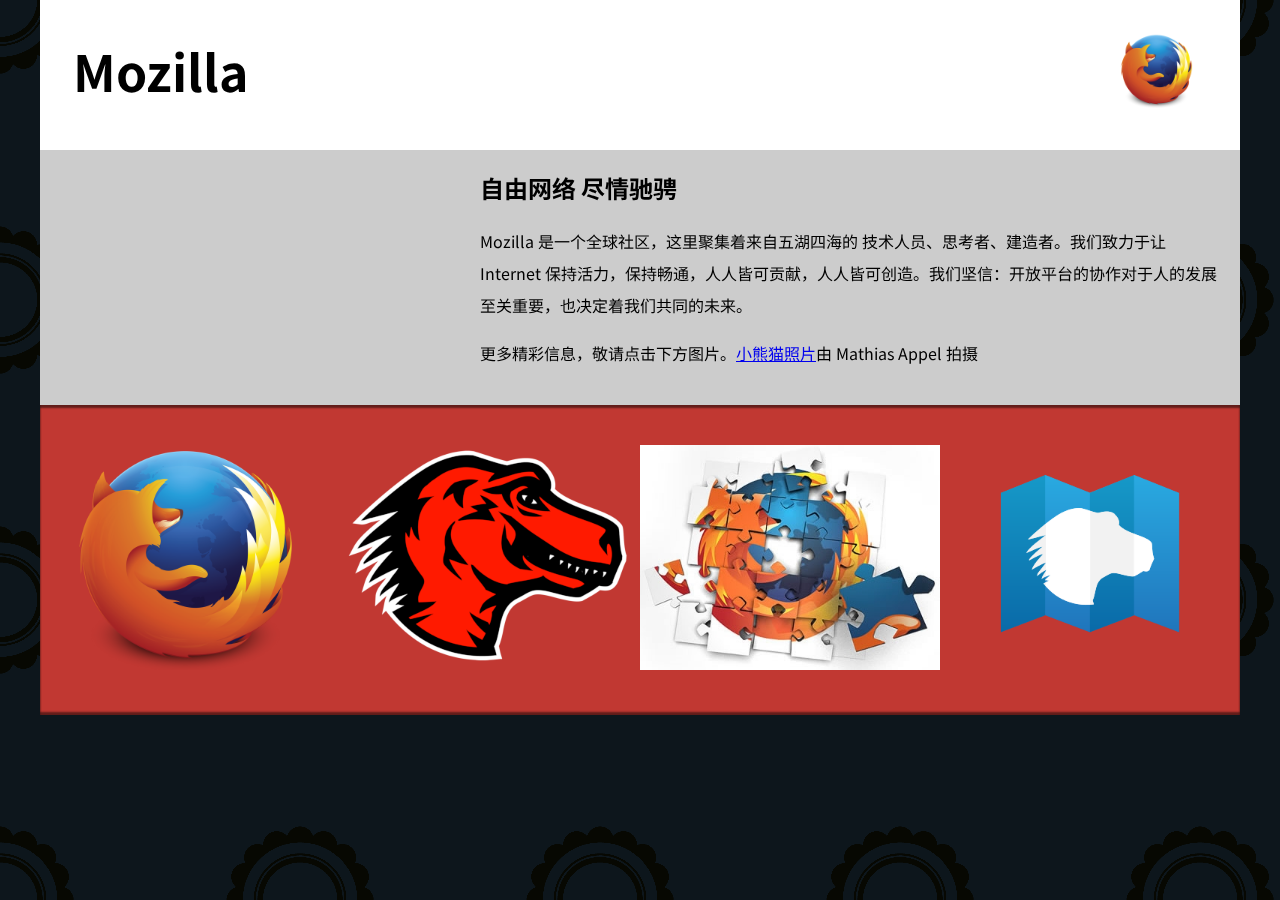
<file: mdn-splash-page-start/index.html>
<!DOCTYPE html>
<html>

<head>
  <meta charset="utf-8">
  <meta name="viewport" content="width=device-width">
  <title>Mozilla 宣传主页</title>
  <link href="https://fonts.googleapis.com/css?family=Noto+Sans+SC:400,700" rel="stylesheet">
  <link href="style.css" rel="stylesheet">
</head>

<body>
  <header>
    <h1>Mozilla</h1>
    <!-- 插入 <img> 元素，链接至较小的 Firefox 标志。 -->
    <img src="firefox-logo-120.png" alt="Firefox logo with 120 pixels">

  </header>

  <main>
    <article>
      <!-- 插入来自 Bilibili 的 <iframe> 元素 -->
      <iframe src="//player.bilibili.com/player.html?aid=3303261&bvid=BV1rs411d7hC&cid=5221343&page=2" width="400"
        scrolling="no" border="0" frameborder="no" framespacing="0" allowfullscreen="true">
      </iframe>


      <h2>自由网络 尽情驰骋</h2>

      <p>Mozilla 是一个全球社区，这里聚集着来自五湖四海的 技术人员、思考者、建造者。我们致力于让 Internet
        保持活力，保持畅通，人人皆可贡献，人人皆可创造。我们坚信：开放平台的协作对于人的发展至关重要，也决定着我们共同的未来。</p>

      <p>更多精彩信息，敬请点击下方图片。<a href="https://www.flickr.com/photos/mathiasappel/21675551065/">小熊猫照片</a>由 Mathias Appel 拍摄
      </p>
    </article>

    <div class="further-info">
      <!-- 插入包含 srcsets 和 sizes 属性的图像 -->
      <a href="https://www.mozilla.org/zh-CN/firefox/new/">
        <img srcset="firefox-logo-120.png 120w,
                     firefox-logo-400.png 400w" sizes="(max-width: 480) 120px, 
                      400px" src="firefox-logo-400.png" alt="A firefox log: a fox with orange skin">
      </a>
      <a href="https://www.mozilla.org/">
        <img srcset="mozilla-dinosaur-head-120.png 120w,
                     mozilla-dinosaur-head-400.png" sizes="(max-width: 480) 120px,
                      400px" src="mozilla-dinosaur-head-400.png" alt="Mozila logo: a dinosaur head">
      </a>
      <a href="https://addons.mozilla.org/">
        <img srcset="firefox-addons-120.png 120w,
                     firefox-addons-400.png 400w" sizes="(max-width: 480) 120px, 
                      400px" src="firefox-addons-400.png" alt="Firefox addons">
      </a>
      <a href="https://developer.mozilla.org/zh-CN/">
        <img srcset="mdn-120.png 120w,
                     mdn-400.png 400w" sizes="(max-width: 480) 120px, 
                      400px" src="mdn-400.png" alt="MDN logo">
      </a>
      <div class="clearfix"></div>
    </div>

    <div class="red-panda">
      <!-- 插入照片元素 -->

    </div>

  </main>
</body>

</html>
</file>
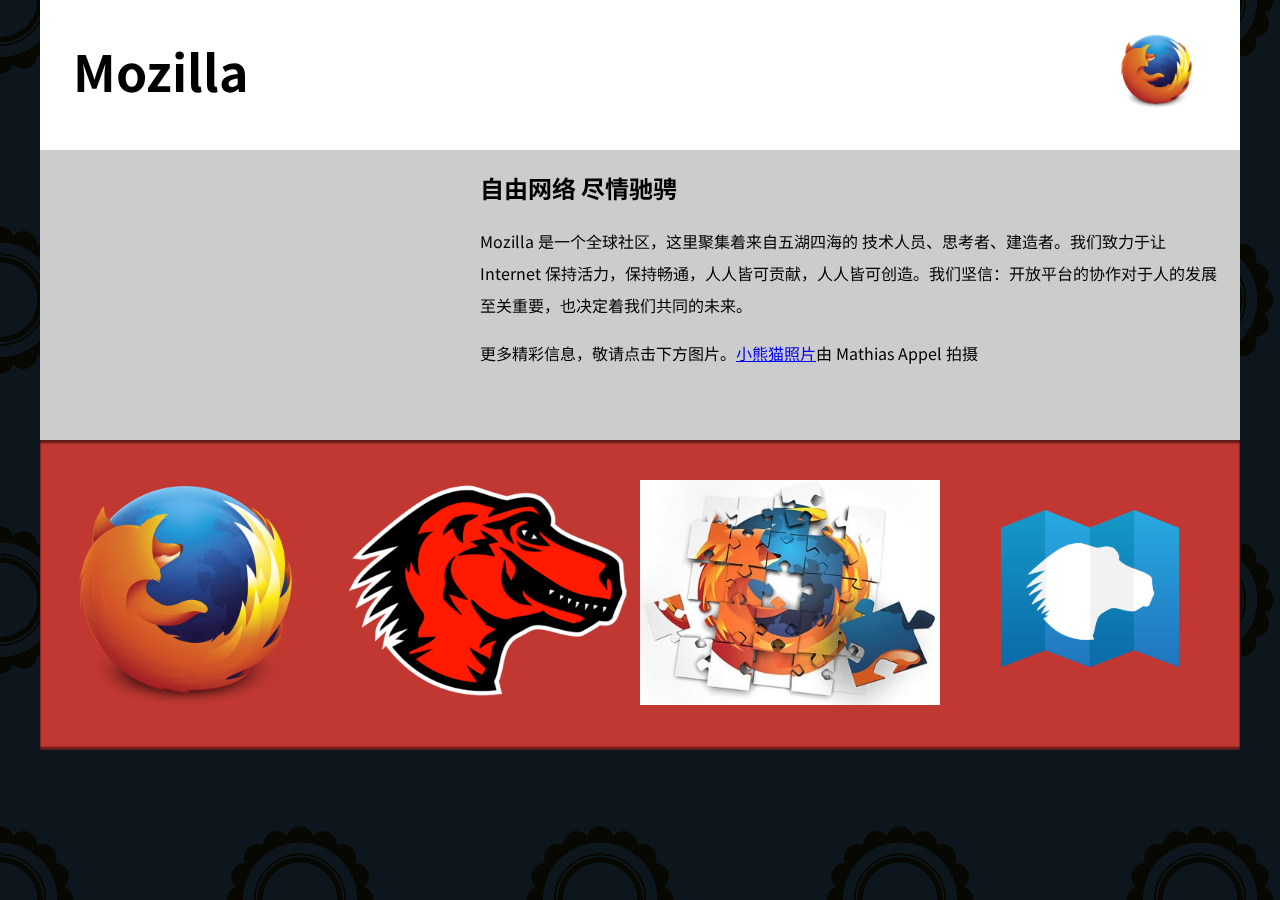
<file: mdn-splash-page/index.html>
<!DOCTYPE html>
<html>

<head>
  <meta charset="utf-8">
  <meta name="viewport" content="width=device-width">
  <title>Mozilla 宣传主页</title>
  <link href="https://fonts.googleapis.com/css?family=Noto+Sans+SC:400,700" rel="stylesheet">
  <link href="style.css" rel="stylesheet">
</head>

<body>
  <header>
    <h1>Mozilla</h1>
    <!-- 插入 <img> 元素，链接至较小的 Firefox 标志。 -->
    <img src="firefox-logo-120.png" alt="Firefox logo with 120 pixels">

  </header>

  <main>
    <article>
      <!-- 插入来自 Bilibili 的 <iframe> 元素 -->
      <iframe width="400" height="250" src="https://www.youtube.com/embed/qTZJLJ3Gm6Q" title="YouTube video player"
        frameborder="0" allow="accelerometer; autoplay; clipboard-write; encrypted-media; gyroscope; picture-in-picture"
        allowfullscreen></iframe>


      <h2>自由网络 尽情驰骋</h2>

      <p>Mozilla 是一个全球社区，这里聚集着来自五湖四海的 技术人员、思考者、建造者。我们致力于让 Internet
        保持活力，保持畅通，人人皆可贡献，人人皆可创造。我们坚信：开放平台的协作对于人的发展至关重要，也决定着我们共同的未来。</p>

      <p>更多精彩信息，敬请点击下方图片。<a href="https://www.flickr.com/photos/mathiasappel/21675551065/">小熊猫照片</a>由 Mathias Appel 拍摄
      </p>
    </article>

    <div class="further-info">
      <!-- 插入包含 srcsets 和 sizes 属性的图像 -->
      <a href="https://www.mozilla.org/zh-CN/firefox/new/">
        <img srcset="firefox-logo-120.png 120w,
                     firefox-logo-400.png 400w" sizes="(max-width: 480) 120px, 
                      400px" src="firefox-logo-400.png" alt="A firefox log: a fox with orange skin">
      </a>
      <a href="https://www.mozilla.org/">
        <img srcset="mozilla-dinosaur-head-120.png 120w,
                     mozilla-dinosaur-head-400.png" sizes="(max-width: 480) 120px,
                      400px" src="mozilla-dinosaur-head-400.png" alt="Mozila logo: a dinosaur head">
      </a>
      <a href="https://addons.mozilla.org/">
        <img srcset="firefox-addons-120.png 120w,
                     firefox-addons-400.png 400w" sizes="(max-width: 480) 120px, 
                      400px" src="firefox-addons-400.png" alt="Firefox addons">
      </a>
      <a href="https://developer.mozilla.org/zh-CN/">
        <img srcset="mdn-120.png 120w,
                     mdn-400.png 400w" sizes="(max-width: 480) 120px, 
                      400px" src="mdn-400.png" alt="MDN logo">
      </a>
      <div class="clearfix"></div>
    </div>

    <div class="red-panda">
      <!-- 插入照片元素 -->

    </div>

  </main>
</body>

</html>
</file>
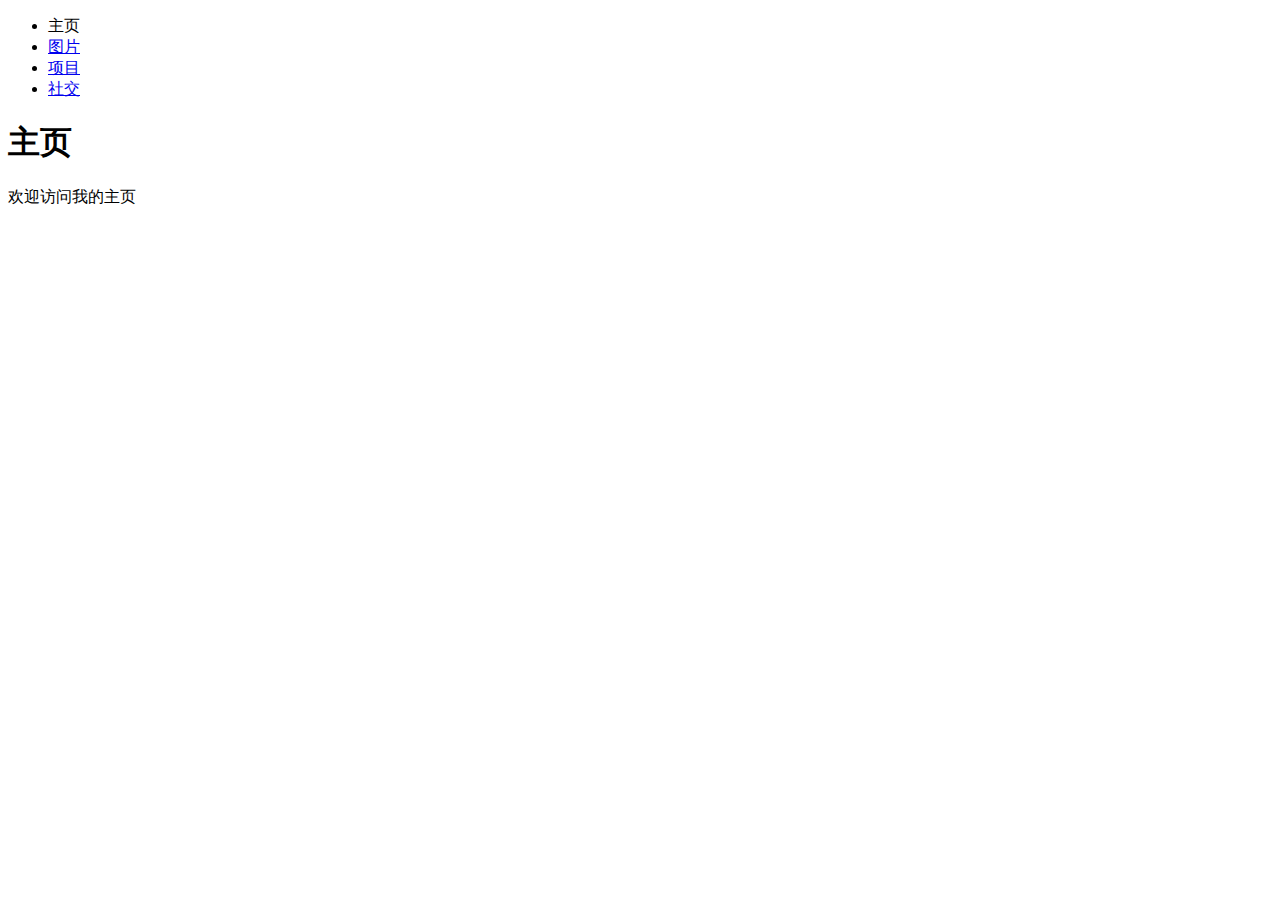
<file: navigation-menu-start/index.html>
<!DOCTYPE html>
<html>

<head>
  <meta charset="utf-8">
  <title>主页</title>
</head>

<body>
  <!-- 将导航栏置于此处 -->

  <ul>
    <li>主页</li>
    <li><a href="pictures.html">图片</a></li>
    <li><a href="projects.html">项目</a></li>
    <li><a href="social.html">社交</a></li>
  </ul>

  <h1>主页</h1>

  <p>欢迎访问我的主页</p>
</body>

</html>
</file>
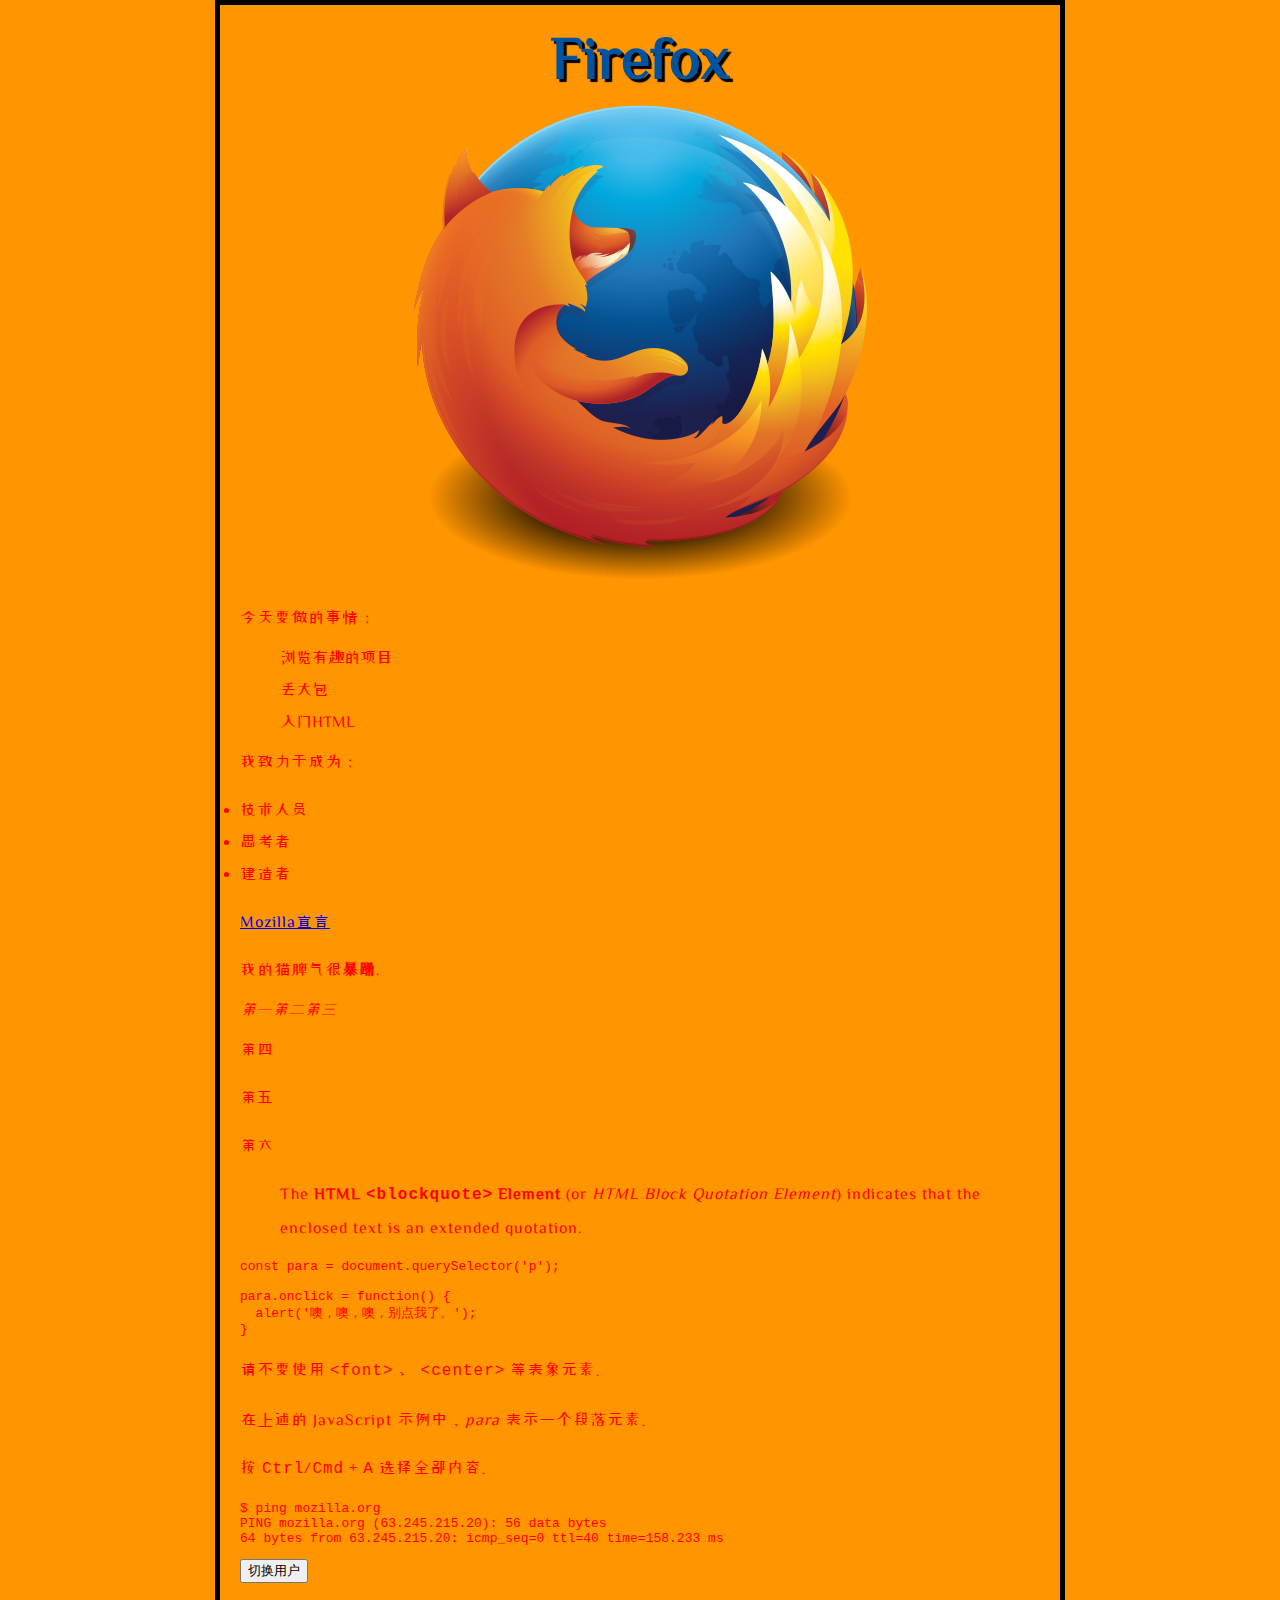
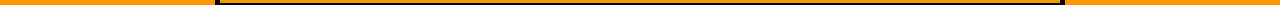
<file: test-site/index.html>
<!DOCTYPE html>
<html>

<head>
	<meta charset="utf-8">
	<title>我的测试页面</title>
	<link href="styles/style.css" rel="stylesheet">
	<link href="https://fonts.googleapis.com/css2?family=ZCOOL+XiaoWei&display=swap" rel="stylesheet" type="text/css">
</head>

<body>
	<h1>Firefox</h1>
	<img src="images/Firefox-2013.png" alt="Firefox 标志：一只盘旋在地球上的火狐">
	<p>今天要做的事情：</p>
	<ul>浏览有趣的项目</ul>
	<ul>丢大包</ul>
	<ul>入门HTML</ul>

	<p>我致力于成为：</p>
	<li>技术人员</li>
	<li>思考者</li>
	<li>建造者</li>

	<p><a href="https://www.mozilla.org/zh-CN/about/manifesto/">Mozilla宣言</a></p>

	<p>我的猫脾气很<strong>暴躁</strong>.</p>

	<em>第一</em><em>第二</em><em>第三</em>

	<p>第四</p>
	<p>第五</p>
	<p>第六</p>

	<blockquote cite="https://developer.mozilla.org/en-US/docs/Web/HTML/Element/blockquote">
		<p>The <strong>HTML <code>&lt;blockquote&gt;</code> Element</strong> (or <em>HTML Block
				Quotation Element</em>) indicates that the enclosed text is an extended quotation.</p>
	</blockquote>

	<pre><code>const para = document.querySelector('p');

para.onclick = function() {
  alert('噢，噢，噢，别点我了。');
}</code></pre>

	<p>请不要使用 <code>&lt;font&gt;</code> 、 <code>&lt;center&gt;</code> 等表象元素。</p>

	<p>在上述的 JavaScript 示例中，<var>para</var> 表示一个段落元素。</p>


	<p>按 <kbd>Ctrl</kbd>/<kbd>Cmd</kbd> + <kbd>A</kbd> 选择全部内容。</p>

	<pre>$ <kbd>ping mozilla.org</kbd>
<samp>PING mozilla.org (63.245.215.20): 56 data bytes
64 bytes from 63.245.215.20: icmp_seq=0 ttl=40 time=158.233 ms</samp></pre>

	<button>切换用户</button>

	<script src="scripts/main.js" defer></script>
</body>

</html>
</file>
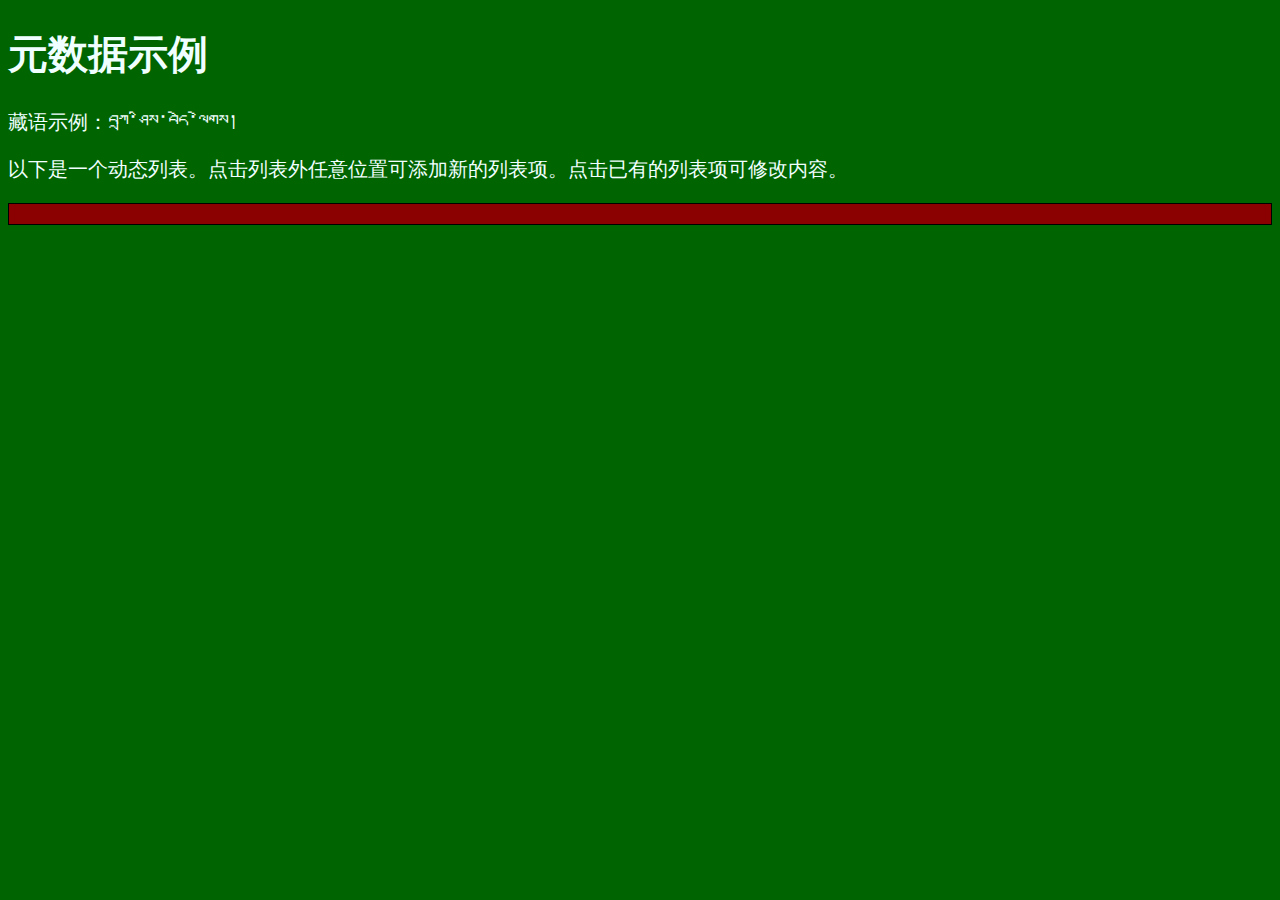
<file: meta-example/meta-example.html>
<!DOCTYPE html>
<html lang="zh-Hans">
  <head>
    <meta charset="utf-8">
    <title>元数据示例</title>
    
    <meta name="author" content="Chris Mills">
    <meta name="description" content="本示例页面展示网页元数据的用法。">

    <meta property="og:image" content="https://developer.cdn.mozilla.net/static/img/opengraph-logo.dc4e08e2f6af.png">
    <meta property="og:description" content="本示例页面展示网页元数据的用法。">
    <meta property="og:title" content="MDN页面 - HTML &lt;head&gt; 元素中的元数据">

    <link rel="Shortcut Icon" href="favicon.ico" type="image/x-icon">
    <link rel="stylesheet" href="style.css">
  </head>
  <body>
    <h1>元数据示例</h1>

    <p>藏语示例：བཀྲ་ཤིས་བདེ་ལེགས།</p>
    <script src="script.js"></script>
  </body>
</html>
</file>
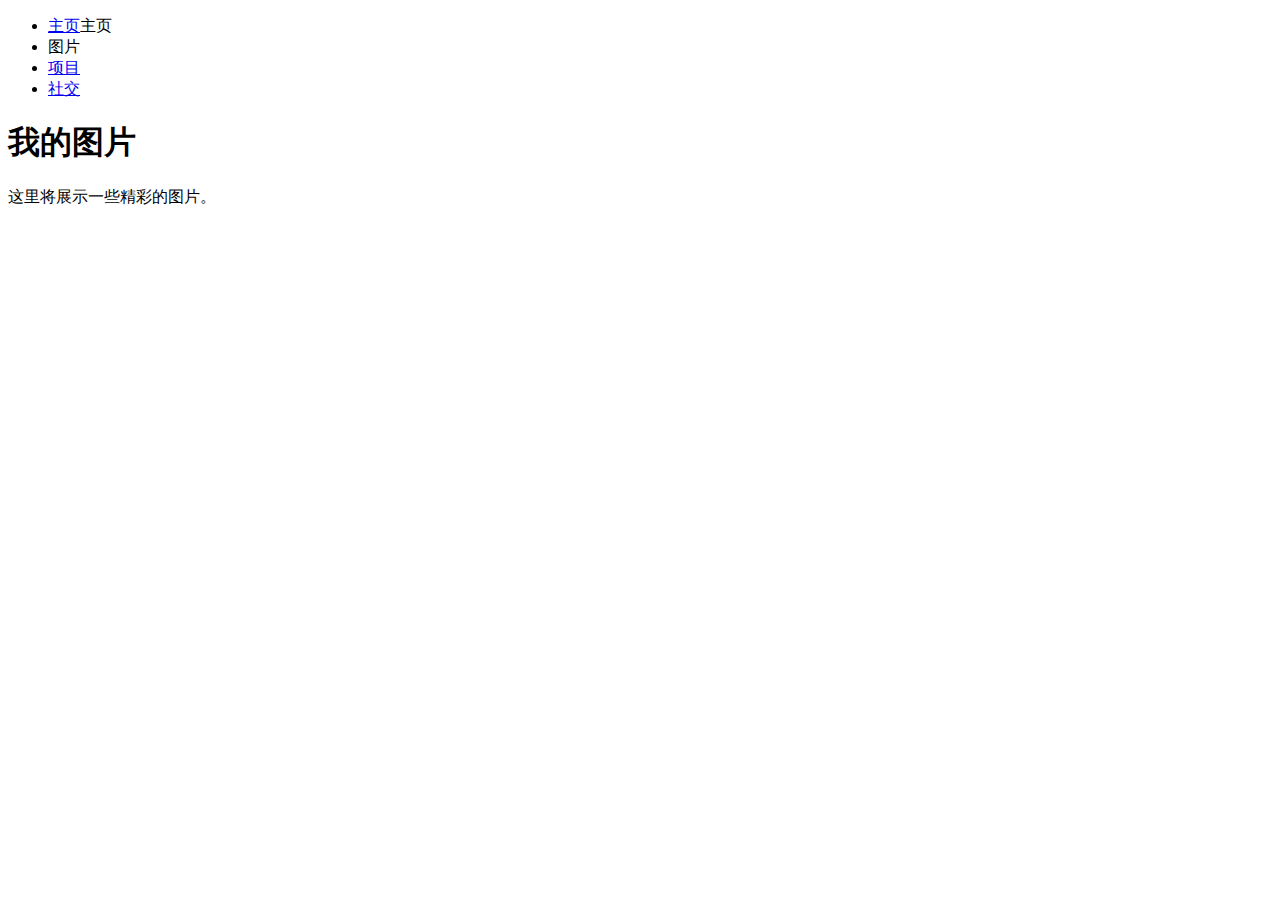
<file: navigation-menu-start/pictures.html>
<!DOCTYPE html>
<html>

<head>
  <meta charset="utf-8">
  <title>图片</title>
</head>

<body>
  <!-- 将导航栏置于此处 -->
  <ul>
    <li><a href="index.html">主页</a>主页</li>
    <li>图片</li>
    <li><a href="projects.html">项目</a></li>
    <li><a href="social.html">社交</a></li>
  </ul>

  <h1>我的图片</h1>

  <p>这里将展示一些精彩的图片。</p>
</body>

</html>
</file>
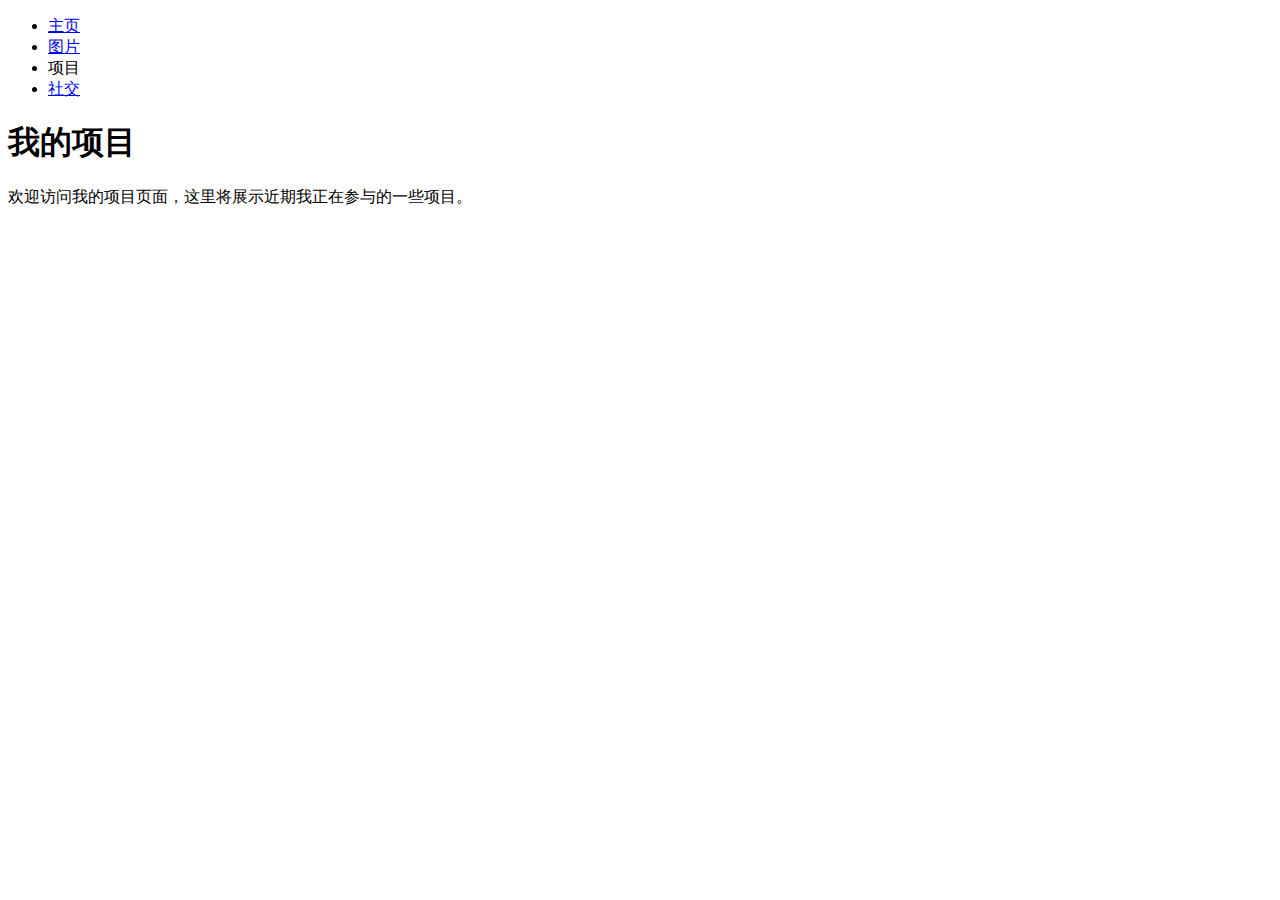
<file: navigation-menu-start/projects.html>
<!DOCTYPE html>
<html>

<head>
  <meta charset="utf-8">
  <title>项目</title>
</head>

<body>
  <!-- 将导航栏置于此处 -->
  <ul>
    <li><a href="index.html">主页</a></li>
    <li><a href="pictures.html">图片</a></li>
    <li>项目</li>
    <li><a href="social.html">社交</a></li>
  </ul>

  <h1>我的项目</h1>

  <p>欢迎访问我的项目页面，这里将展示近期我正在参与的一些项目。</p>
</body>

</html>
</file>
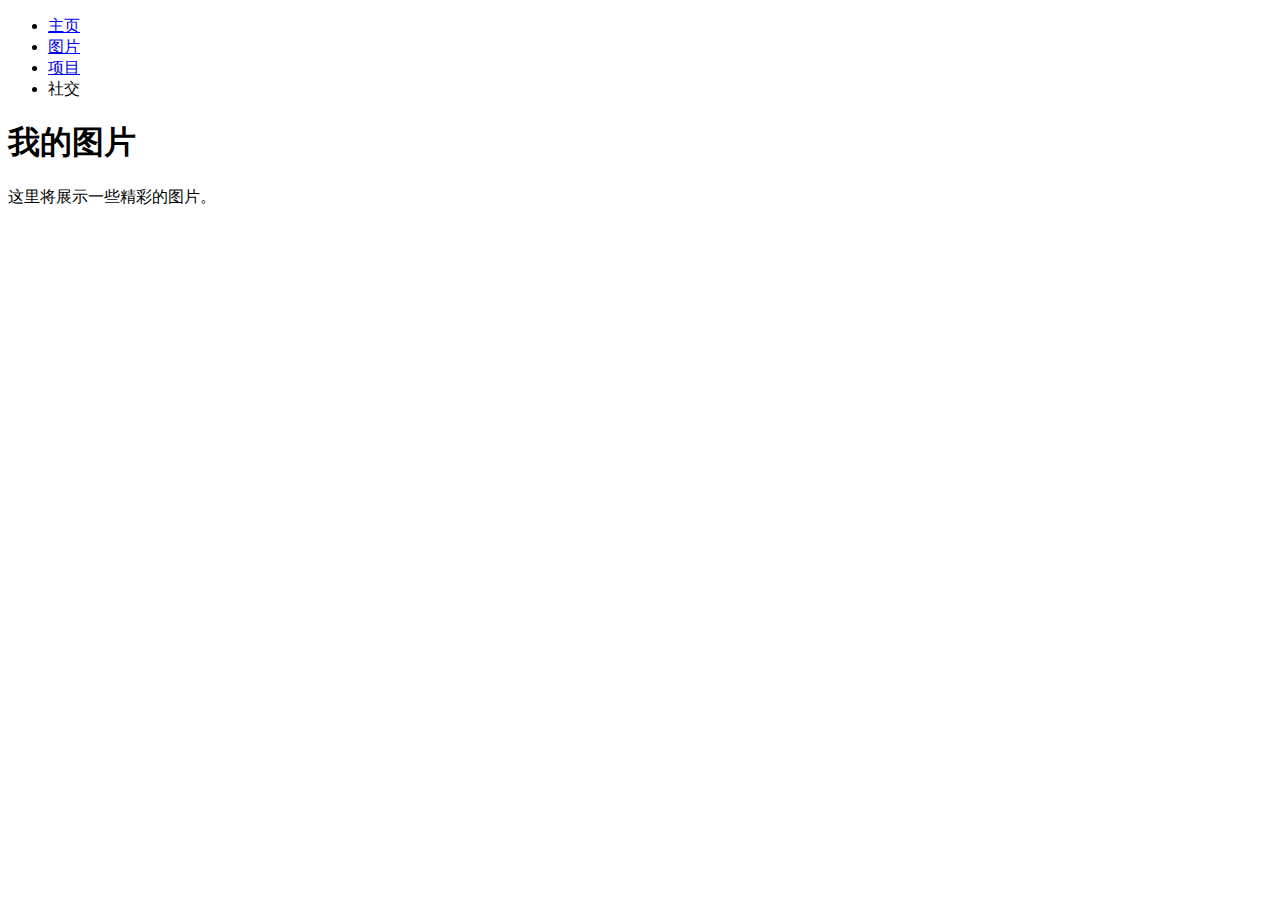
<file: navigation-menu-start/social.html>
<!DOCTYPE html>
<html>

<head>
  <meta charset="utf-8">
  <title>图片</title>
</head>

<body>
  <!-- 将导航栏置于此处 -->
  <ul>
    <li><a href="index.html">主页</a></li>
    <li><a href="pictures.html">图片</a></li>
    <li><a href="projects.html">项目</a></li>
    <li>社交</li>
  </ul>

  <h1>我的图片</h1>

  <p>这里将展示一些精彩的图片。</p>
</body>

</html>
</file>
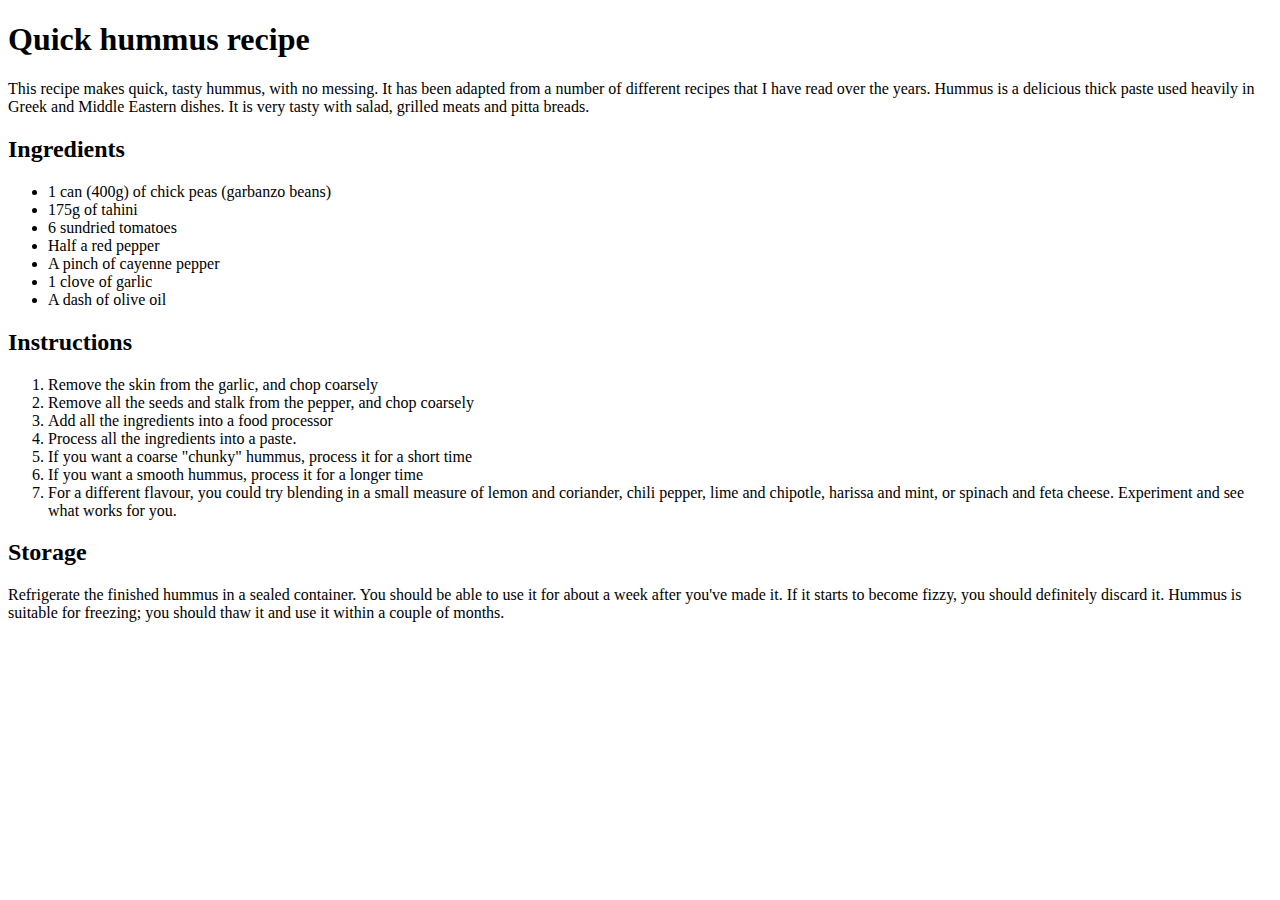
<file: text-start/text-start.html>
<!DOCTYPE html>
<html>
  <head>
    <meta charset="utf-8">
    <title>Quick hummus recipe</title>
  </head>
  <body>
      <h1>Quick hummus recipe</h1>

      <p>This recipe makes quick, tasty hummus, with no messing. It has been adapted from a number of different recipes that I have read over the years.

      Hummus is a delicious thick paste used heavily in Greek and Middle Eastern dishes. It is very tasty with salad, grilled meats and pitta breads.</p>

      <h2>Ingredients</h2>

      <ul>
          <li>1 can (400g) of chick peas (garbanzo beans)</li>
          <li>175g of tahini</li>
          <li>6 sundried tomatoes</li>
          <li>Half a red pepper</li>
          <li>A pinch of cayenne pepper</li>
          <li>1 clove of garlic</li>
          <li>A dash of olive oil</li>
      </ul>

      <h2>Instructions</h2>

      <ol>
          <li>Remove the skin from the garlic, and chop coarsely</li>
          <li>Remove all the seeds and stalk from the pepper, and chop coarsely</li>
          <li>Add all the ingredients into a food processor</li>
          <li>Process all the ingredients into a paste.</li>
          <li>If you want a coarse "chunky" hummus, process it for a short time</li>
          <li>If you want a smooth hummus, process it for a longer time</li>
          <li>For a different flavour, you could try blending in a small measure of lemon and coriander, chili pepper, lime and chipotle, harissa and mint, or spinach and feta cheese. Experiment and see what works for you.</li>
      </ol>

      <h2>Storage</h2>

      <p>Refrigerate the finished hummus in a sealed container. You should be able to use it for about a week after you've made it. If it starts to become fizzy, you should definitely discard it.

      Hummus is suitable for freezing; you should thaw it and use it within a couple of months.</p>


  </body>
</html>
</file>
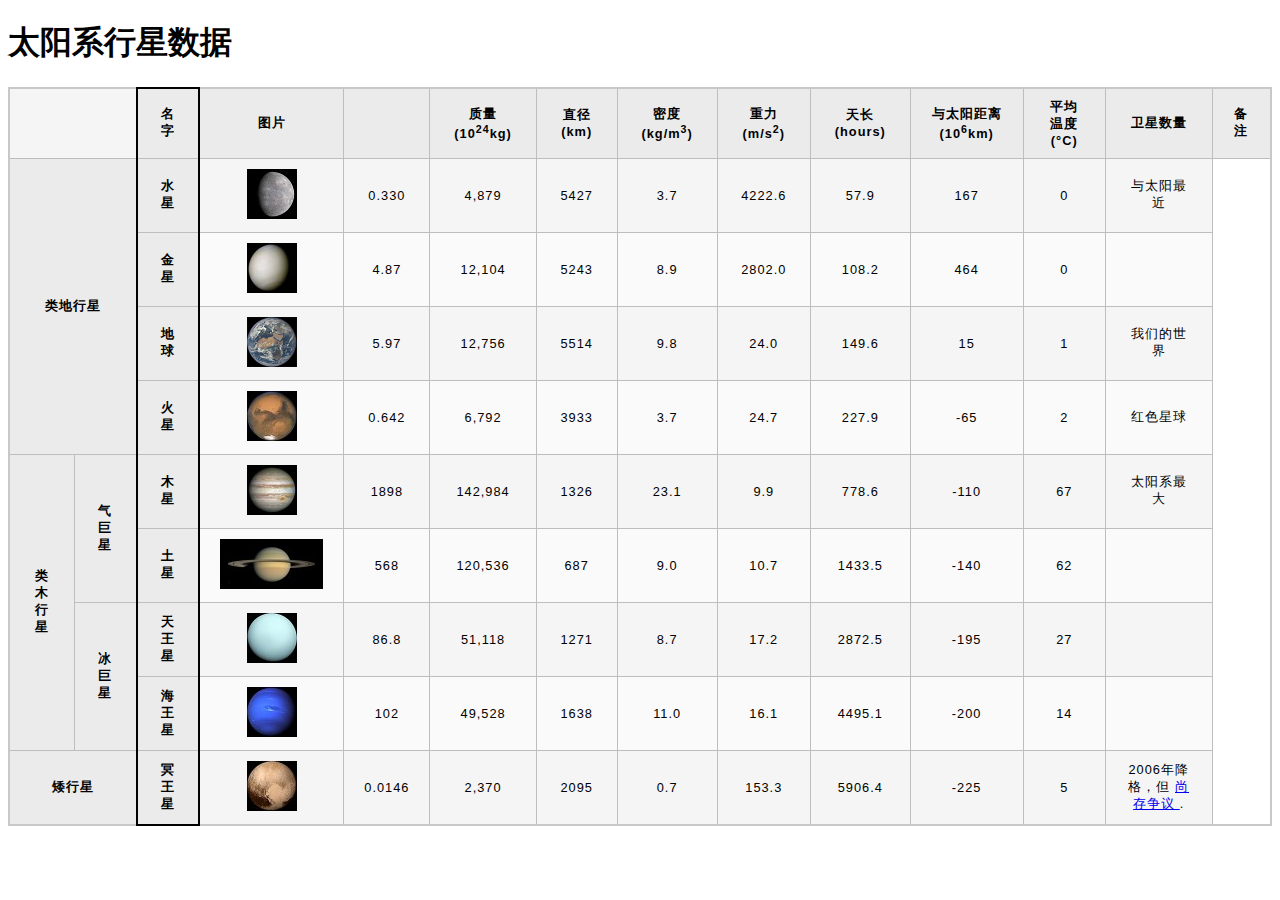
<file: tables/assessment/blank-template.html>
<!DOCTYPE html>
<html>

<head>
  <meta charset="utf-8">
  <title>太阳系行星数据</title>
  <link href="minimal-table.css" rel="stylesheet">
</head>

<body>
  <h1>太阳系行星数据</h1>

  <table>
    <colgroups>
      <col span="2">
      <col style="border:2px solid #020202">
      <col span="10">
    </colgroups>

    <thead>
      <tr>
        <td colspan="2">&nbsp;</td>
        <th scope=col>名字</th>
        <th scope=col>图片
        <th>
        <th scope=col> 质量 (10<sup>24</sup>kg) </th>
        <th scope=col> 直径 (km) </th>
        <th scope=col> 密度 (kg/m<sup>3</sup>) </th>
        <th scope=col> 重力 (m/s<sup>2</sup>) </th>
        <th scope=col> 天长 (hours) </th>
        <th scope=col> 与太阳距离 (10<sup>6</sup>km) </th>
        <th scope=col> 平均温度 (°C) </th>
        <th scope=col> 卫星数量 </th>
        <th scope=col> 备注 </th>
      </tr>
    </thead>

    <tbody>
      <tr>
        <th scope="rowgroup" colspan="2" rowspan="4">类地行星</th>
        <th scope="row">水星</th>
        <td><img src="images/mercury.jpg"></td>
        <td>0.330</td>
        <td>4,879</td>
        <td>5427</td>
        <td>3.7</td>
        <td>4222.6</td>
        <td>57.9</td>
        <td>167</td>
        <td>0</td>
        <td>与太阳最近</td>
      </tr>
      <tr>
        <th scope="row">金星</th>
        <td><img src="images/venus.jpg"></td>
        <td>4.87</td>
        <td>12,104</td>
        <td>5243</td>
        <td>8.9</td>
        <td>2802.0</td>
        <td>108.2</td>
        <td>464 </td>
        <td>0</td>
        <td></td>
      </tr>
      <tr>
        <th scope="row">地球</th>
        <td><img src="images/earth.png"></td>
        <td>5.97</td>
        <td>12,756</td>
        <td>5514</td>
        <td>9.8</td>
        <td>24.0</td>
        <td>149.6</td>
        <td>15</td>
        <td>1</td>
        <td>我们的世界</td>
      </tr>
      <tr>
        <th scope="row">火星</th>
        <td><img src="images/mars.jpg"></td>
        <td>0.642</td>
        <td>6,792</td>
        <td>3933</td>
        <td>3.7</td>
        <td>24.7</td>
        <td>227.9</td>
        <td>-65</td>
        <td>2</td>
        <td>红色星球</td>
      </tr>
      <tr>
        <th scope="rowgroup" rowspan="4">类木行星</th>
        <th scope="rowgroup" rowspan="2">气巨星</th>
        <th scope="row">木星</th>
        <td><img src="images/jupiter.jpg"></td>
        <td>1898</td>
        <td>142,984</td>
        <td>1326</td>
        <td>23.1</td>
        <td>9.9</td>
        <td>778.6</td>
        <td>-110</td>
        <td>67</td>
        <td>太阳系最大</td>
      </tr>
      <tr>
        <th scope="row">土星</th>
        <td><img src="images/saturn.jpg"></td>
        <td>568</td>
        <td>120,536</td>
        <td>687</td>
        <td>9.0</td>
        <td>10.7</td>
        <td>1433.5</td>
        <td>-140</td>
        <td>62</td>
        <td></td>
      </tr>
      <tr>
        <th scope="rowgroup" rowspan="2">冰巨星</th>
        <th scope="row">天王星</th>
        <td><img src="images/uranus.jpg"></td>
        <td>86.8</td>
        <td>51,118</td>
        <td>1271</td>
        <td>8.7</td>
        <td>17.2</td>
        <td>2872.5</td>
        <td>-195</td>
        <td>27</td>
        <td></td>
      </tr>
      <tr>
        <th scope="row">海王星</th>
        <td><img src="images/neptune.jpg"></td>
        <td>102</td>
        <td>49,528</td>
        <td>1638</td>
        <td>11.0</td>
        <td>16.1</td>
        <td>4495.1</td>
        <td>-200</td>
        <td>14</td>
        <td></td>
      </tr>
      <tr>
        <th scope="rowgroup" colspan="2">矮行星</th>
        <th scope="row">冥王星</th>
        <td><img src="images/pluto.jpg"></td>
        <td>0.0146</td>
        <td>2,370</td>
        <td>2095</td>
        <td>0.7</td>
        <td>153.3</td>
        <td>5906.4</td>
        <td>-225</td>
        <td>5</td>
        <td>2006年降格，但 <a href=" http://www.usatoday.com/story/tech/2014/10/02/pluto-planet-solar-system/16578959/">尚存争议
          </a>. </td>
      </tr>
    </tbody>
  </table>
</body>

</html>
</file>
<file: mdn-splash-page-start/style.css>
/* header、body 设置 */
html {
  font-family: 'Noto Sans SC', sans-serif;
  background: url(images/pattern.png);
}
body {
  width: 100%;
  max-width: 1200px;
  margin: 0 auto;
  background-color: white;
  position: relative;
}

/* 标题样式 */
header {
  height: 150px;
}
header img {
  width: 100px;
  position: absolute;
  right: 32.5px;
  top: 32.5px;
}
h1 {
  font-size: 50px;
  line-height: 140px;
  margin: 0 0 0 32.5px;
}

/* 主体区段和视频样式 */
main {
  background: #ccc;
}
article {
  padding: 20px;
}
h2 {
  margin-top: 0;
}
p {
  line-height: 2;
}
iframe {
  float: left;
  margin: 0 20px 20px 0;

  max-width: 100%;
}

/* 更多信息链接 */
.further-info {
  clear: left;
  padding: 40px 0;
  background: #c13832;
  box-shadow: inset 0 3px 2px rgba(0,0,0,0.5),
              inset 0 -3px 2px rgba(0,0,0,0.5);
}
.further-info a {
  width: 25%;
  display: block;
  float: left;
}
.further-info img {
  max-width: 100%;
}
.clearfix {
  clear: both;
}

/* 小熊猫图片 */
.red-panda img {
  display: block;
  max-width: 100%;
}
</file>
<file: mdn-splash-page/style.css>
/* header、body 设置 */
html {
  font-family: 'Noto Sans SC', sans-serif;
  background: url(images/pattern.png);
}
body {
  width: 100%;
  max-width: 1200px;
  margin: 0 auto;
  background-color: white;
  position: relative;
}

/* 标题样式 */
header {
  height: 150px;
}
header img {
  width: 100px;
  position: absolute;
  right: 32.5px;
  top: 32.5px;
}
h1 {
  font-size: 50px;
  line-height: 140px;
  margin: 0 0 0 32.5px;
}

/* 主体区段和视频样式 */
main {
  background: #ccc;
}
article {
  padding: 20px;
}
h2 {
  margin-top: 0;
}
p {
  line-height: 2;
}
iframe {
  float: left;
  margin: 0 20px 20px 0;

  max-width: 100%;
}

/* 更多信息链接 */
.further-info {
  clear: left;
  padding: 40px 0;
  background: #c13832;
  box-shadow: inset 0 3px 2px rgba(0,0,0,0.5),
              inset 0 -3px 2px rgba(0,0,0,0.5);
}
.further-info a {
  width: 25%;
  display: block;
  float: left;
}
.further-info img {
  max-width: 100%;
}
.clearfix {
  clear: both;
}

/* 小熊猫图片 */
.red-panda img {
  display: block;
  max-width: 100%;
}
</file>
<file: test-site/styles/style.css>
html {
	color: red;
	font-family: 'ZCOOL XiaoWei', serif;
}

h1 {
	font-size: 60px;
	text-align: center;
}

p,
li {
	font-size: 16px;
	/* line-height 后而可以跟不同的参数，如果是数字，就是当前字体大小乘上数字 */
	line-height: 2;
	letter-spacing: 1px;
}

body {
	width: 800px;
	margin: 0 auto;
	background-color: #FF9500;
	padding: 0 20px 20px 20px;
	border: 5px solid black;
}

h1 {
	margin: 0;
	padding: 20px 0;
	color: #00539F;
	text-shadow: 3px 3px 1px black;
}

img {
	display: block;
	margin: 0 auto;
}
</file>
<file: meta-example/style.css>
html {
  background-color: darkgreen;
  color: azure;
  font-size: 20px;
}

ul {
  background: darkred;
  padding: 10px;
  border: 1px solid black;
}

li {
  margin-left: 20px;
}
</file>
<file: tables/assessment/minimal-table.css>
html {
  font-family: sans-serif;
}

table {
  border-collapse: collapse;
  border: 2px solid rgb(200,200,200);
  letter-spacing: 1px;
  font-size: 0.8rem;
}

td, th {
  border: 1px solid rgb(190,190,190);
  padding: 10px 20px;
}

th {
  background-color: rgb(235,235,235);
}

td {
  text-align: center;
}

tr:nth-child(even) td {
  background-color: rgb(250,250,250);
}

tr:nth-child(odd) td {
  background-color: rgb(245,245,245);
}

caption {
  padding: 10px;
}
</file>
